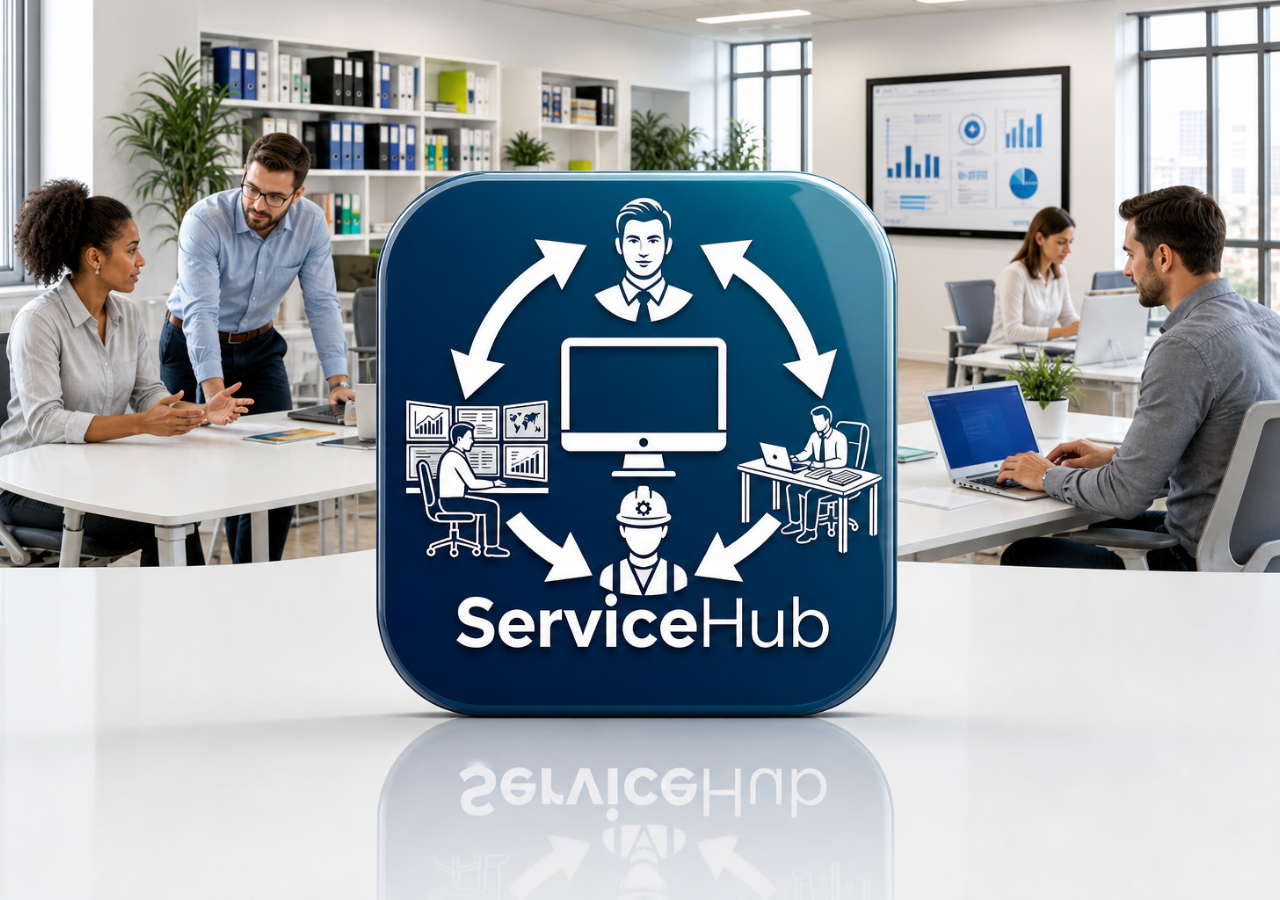
<file: op/index.html>
<!DOCTYPE html>
<html lang="it">
<head>
  <meta charset="utf-8" />
  <meta name="viewport" content="width=device-width, initial-scale=1" />
  <title>ServiceHub — installazione</title>
  <meta name="theme-color" content="#307eb4" />
  <meta name="application-name" content="ServiceHub" />
  <meta name="mobile-web-app-capable" content="yes" />
  <meta name="apple-mobile-web-app-capable" content="yes" />
  <meta name="apple-mobile-web-app-title" content="ServiceHub" />
  <link rel="manifest" href="manifest.json?v=op8" />
  <link rel="apple-touch-icon" href="../sh-touch.png?v=op6" />
  <link rel="icon" type="image/png" href="../sh-icon-192.png?v=op6" />
  <style>
    html, body { margin: 0; min-height: 100%; font-family: system-ui, sans-serif; }
    #splash-screen {
      position: fixed; inset: 0; z-index: 1; background: #000;
      display: flex; align-items: stretch; justify-content: stretch;
    }
    @media (orientation: portrait) { #splash-screen { background: #fff; } }
    #splash-wrap { position: relative; width: 100%; height: 100%; min-height: 100dvh; }
    #splash-wrap img {
      display: block; width: 100%; height: 100%;
      object-fit: cover; object-position: center;
      pointer-events: none; -webkit-user-drag: none;
    }
    #splash-enter {
      position: absolute; z-index: 2; background: transparent; border: none;
      cursor: pointer; outline: none; border-radius: 14%;
    }
    @media (orientation: landscape) {
      #splash-enter { top: 8%; left: 32%; width: 36%; height: 70%; }
    }
    @media (orientation: portrait) {
      #splash-enter { top: 36%; left: 14%; width: 72%; height: 30%; }
    }
  </style>
</head>
<body>
  <div id="splash-screen">
    <div id="splash-wrap">
      <picture>
        <source media="(orientation: portrait)" srcset="../splash-mobile.png?v=op6" />
        <img src="../splash-pc.png?v=op6" alt="ServiceHub" />
      </picture>
      <button id="splash-enter" type="button" aria-label="Apri ServiceHub"></button>
    </div>
  </div>
  <script>
    (function () {
      if ("serviceWorker" in navigator) {
        navigator.serviceWorker.register("./sw-op.js?v=op6", { scope: "/ServiceHub/" }).catch(function () {});
      }
      var btn = document.getElementById("splash-enter");
      function enter() {
        var u = new URL("../index.html", location.href);
        u.search = location.search;
        u.hash = location.hash;
        location.href = u.href;
      }
      if (btn) btn.addEventListener("click", enter);
      if (window.matchMedia("(display-mode: standalone)").matches) {
        enter();
      }
    })();
  </script>
</body>
</html>
</file>
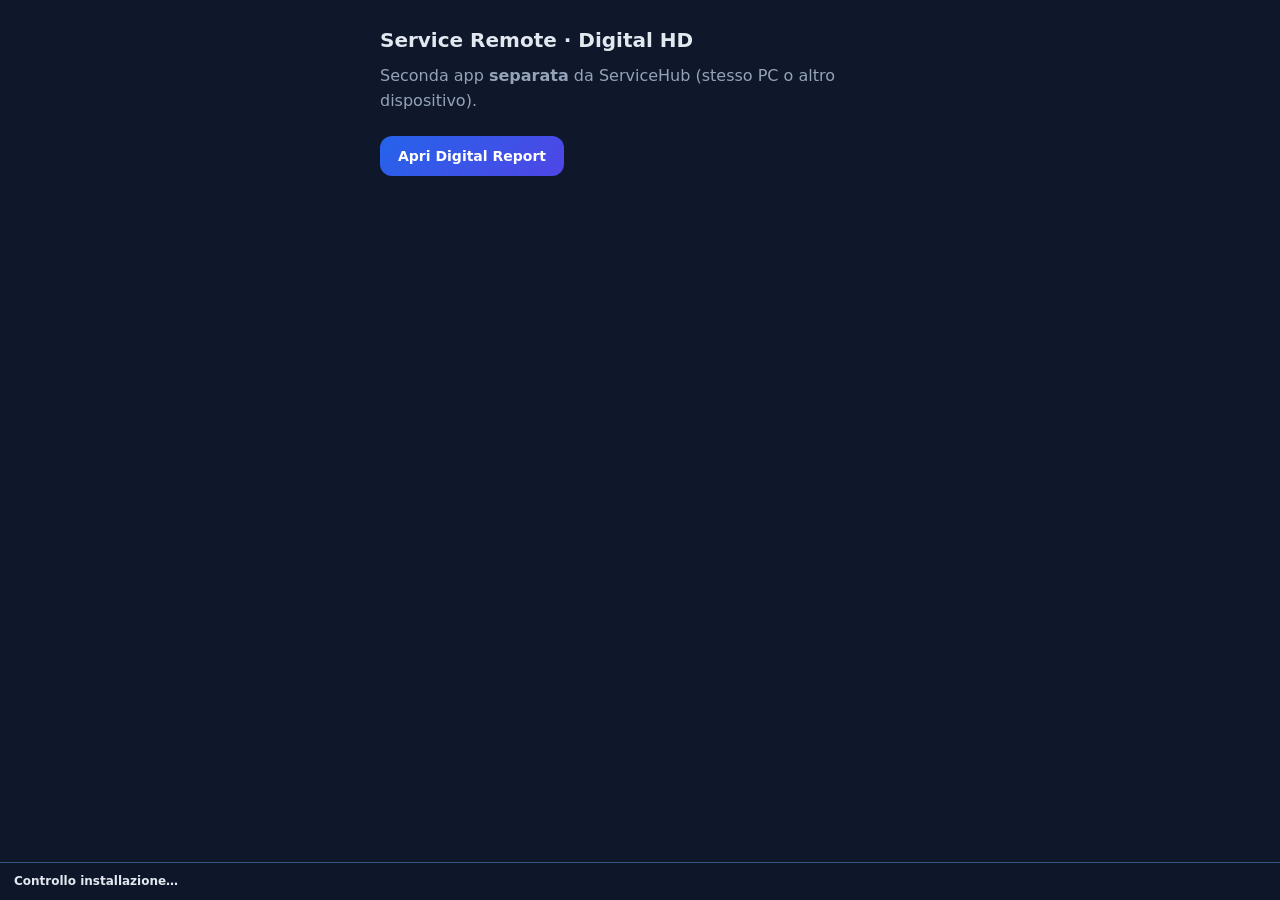
<file: remote-host/install.html>
<!DOCTYPE html>
<html lang="it">
<head>
  <meta charset="utf-8" />
  <meta name="viewport" content="width=device-width, initial-scale=1" />
  <title>Service Remote — installazione</title>
  <meta name="theme-color" content="#307eb4" />
  <meta name="application-name" content="Service Remote" />
  <link rel="manifest" href="manifest.json?v=fb4" />
  <link rel="apple-touch-icon" href="sh-remote-touch.png?v=fb4" />
  <link rel="icon" type="image/png" href="sh-remote-favicon.png?v=fb4" />
  <style>
    html, body { margin: 0; min-height: 100%; font-family: system-ui, sans-serif; background: #0f172a; color: #e2e8f0; }
    .wrap { max-width: 520px; margin: 0 auto; padding: 28px 20px 100px; }
    h1 { font-size: 20px; margin: 0 0 12px; }
    p { line-height: 1.55; color: #94a3b8; margin: 0 0 14px; }
    .btn {
      display: inline-block; margin: 8px 8px 0 0; padding: 12px 18px; border-radius: 12px; border: none;
      background: linear-gradient(135deg, #2563eb, #4f46e5); color: #fff; font-weight: 800;
      font-size: 14px; cursor: pointer; text-decoration: none;
    }
    .btn--ghost { background: rgba(51,65,85,0.9); border: 1px solid rgba(148,163,184,0.35); }
    #svc-remote-install-panel { display: flex; }
  </style>
</head>
<body>
  <div class="wrap">
    <h1>Service Remote · Digital HD</h1>
    <p>Seconda app <strong>separata</strong> da ServiceHub (stesso PC o altro dispositivo).</p>
    <a class="btn" href="./index.html">Apri Digital Report</a>
  </div>
  <div id="svc-remote-install-panel" style="display:none;position:fixed;bottom:0;left:0;right:0;z-index:9998;padding:10px 14px;background:rgba(15,23,42,0.96);border-top:1px solid rgba(96,165,250,0.45);color:#e2e8f0;font:600 12px/1.45 system-ui,sans-serif;align-items:center;justify-content:space-between;gap:12px;flex-wrap:wrap;">
    <span id="svc-remote-install-msg" style="flex:1;min-width:200px;">Controllo installazione…</span>
    <button type="button" id="svc-remote-install-btn" style="display:none;flex-shrink:0;padding:8px 16px;border-radius:10px;border:none;background:linear-gradient(135deg,#2563eb,#4f46e5);color:#fff;font-weight:800;font-size:12px;cursor:pointer;">Installa</button>
  </div>
  <script>
    if ("serviceWorker" in navigator) {
      navigator.serviceWorker.register("./sw.js?v=fb4", { scope: "./" }).catch(function () {});
    }
    if (window.matchMedia("(display-mode: standalone)").matches) {
      location.replace("./index.html");
    }
  </script>
  <script src="install-help.js?v=v14"></script>
  <script>
    if (window.__svcRemoteInstallHelp) window.__svcRemoteInstallHelp.init({ timeoutMs: 1200 });
  </script>
</body>
</html>
</file>
